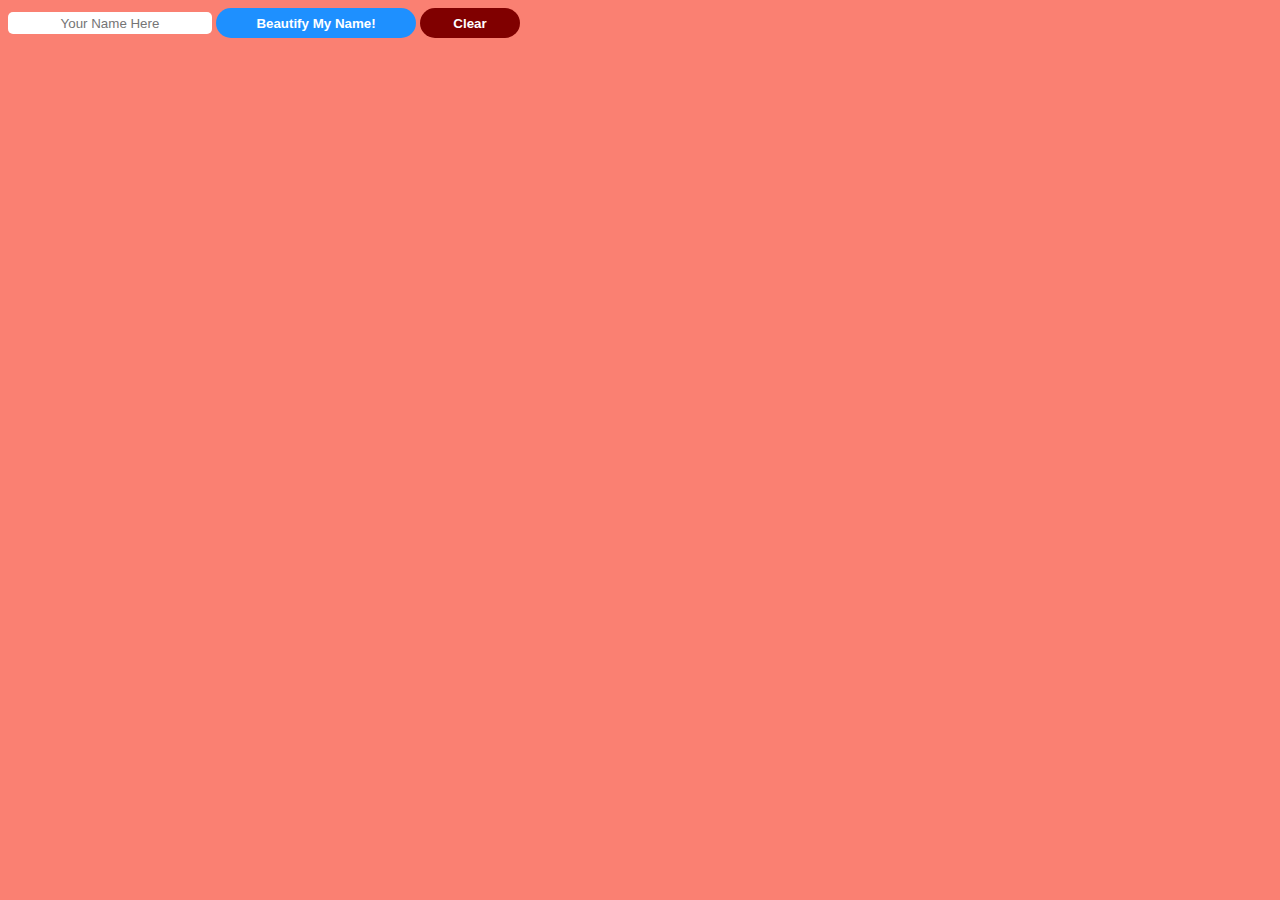
<file: FOR FUN - CREATIVE/BEAUTIFY YOUR NAME/index.html>
<!DOCTYPE html>
<html>

<head>
    <title>BEAUTIFY YOUR NAME</title>
    <link href="https://fonts.googleapis.com/css?family=Charmonman" rel="stylesheet">
    <link rel="stylesheet" href="styles.css" type="text/css">
    <script type="text/javascript" src="script.js"></script>
</head>

<body>

    <input id="newName" placeholder="Your Name Here">
    <button onclick="beautifyName()">Beautify My Name!</button>
    <button class="clear" onclick="clearPage()">Clear</button>

    <div id="displayName"></div>

</body>

</html>
</file>
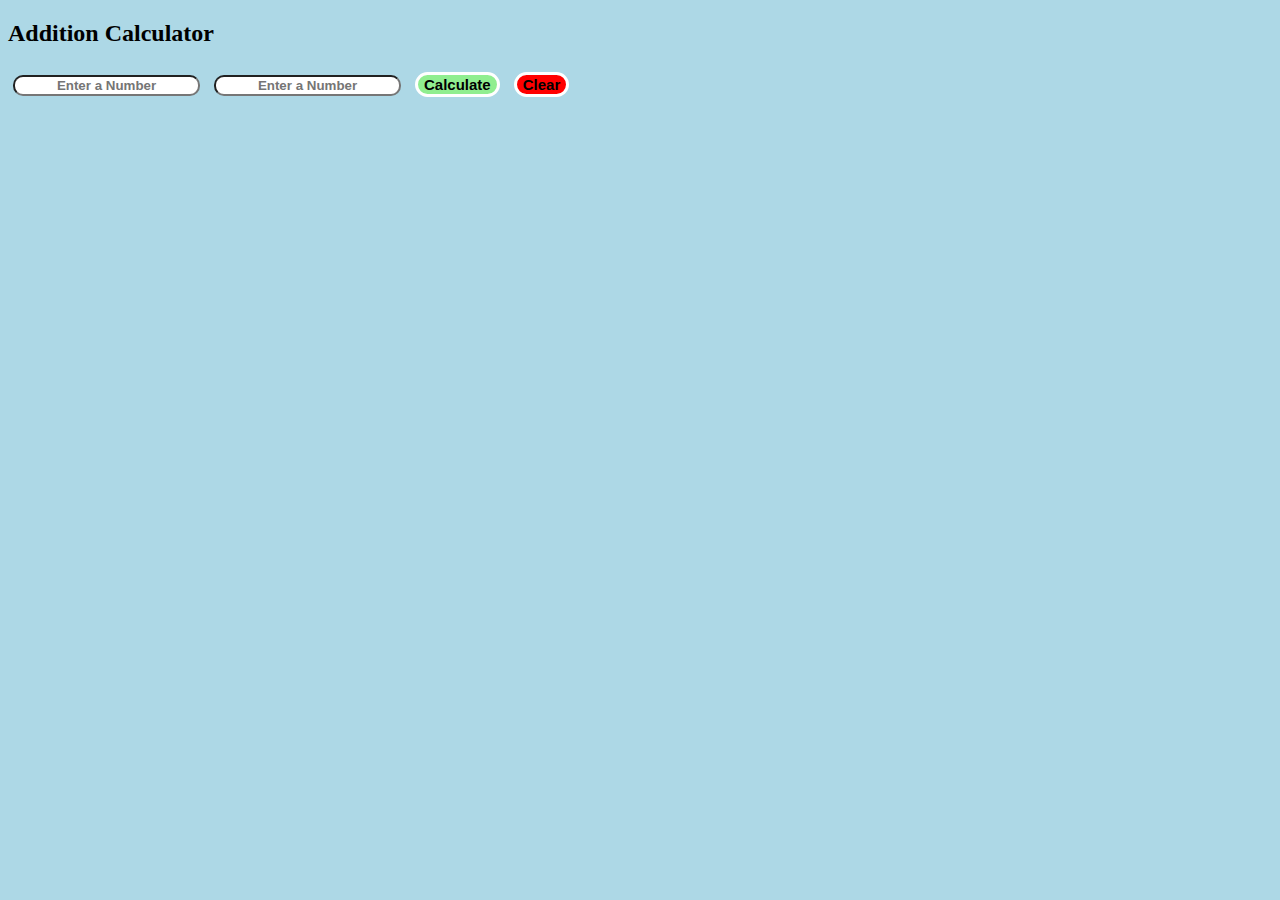
<file: FOR FUN - CREATIVE/CALCULATOR (BASIC)/index.html>
<!DOCTYPE html>
<html>

<head>
    <title>CALCULATOR (BASIC)</title>
    <link rel="stylesheet" href="styles.css" type="text/css">
    <script type="text/javascript" src="script.js"></script>
</head>

<body>

    <h2>Addition Calculator</h2>
    <input placeholder="Enter a Number" id="numOne" type="text">
    <input placeholder="Enter a Number" id="numTwo" type="text">
    <button class="submit" onclick="runCalc()" type="submit">Calculate</button>
    <button class="clear" onclick="clear()">Clear</button>
    <div class="calcResult" id="answer"></div>

</body>

</html>
</file>
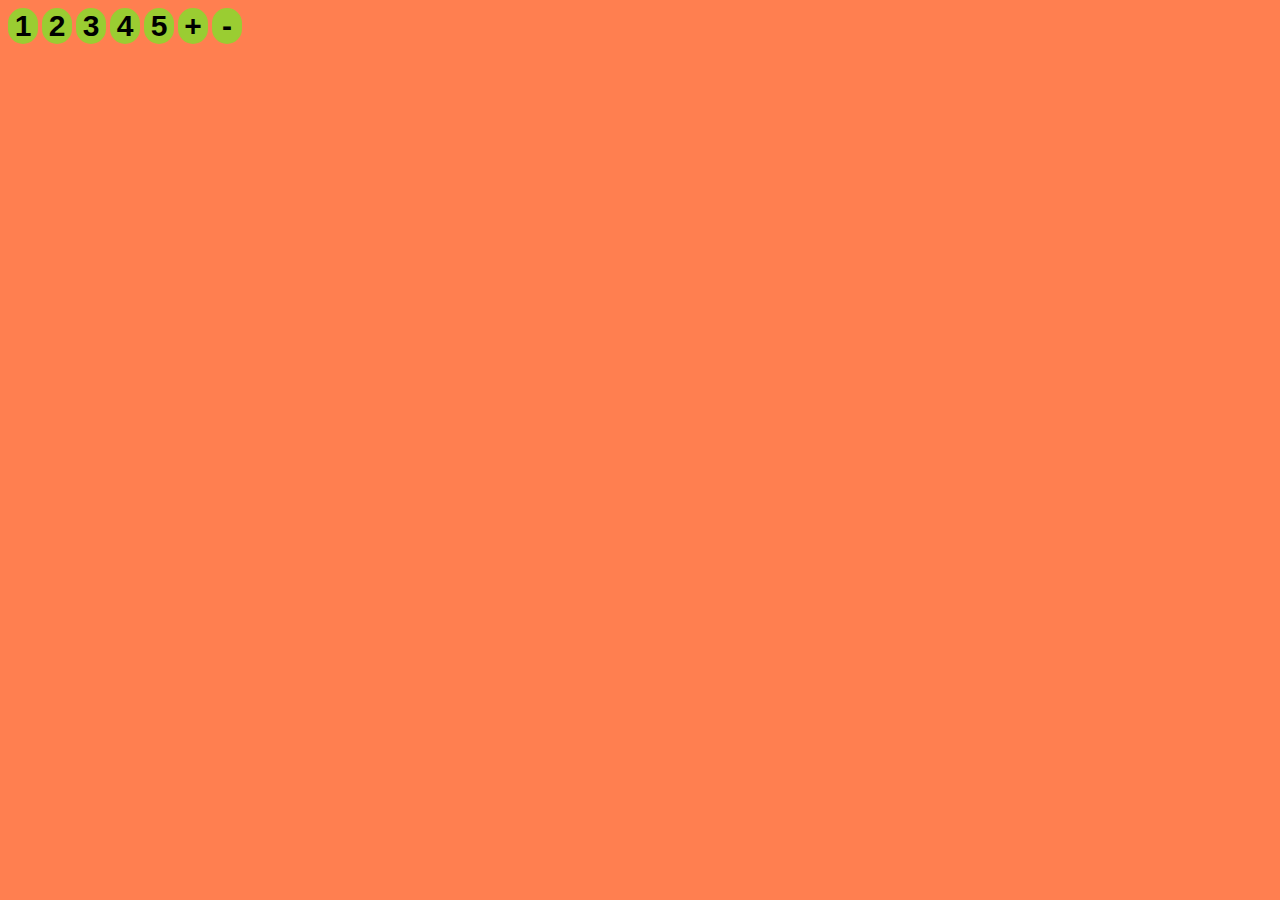
<file: FOR FUN - CREATIVE/CALCULATOR (Buttons)/index.html>
<!DOCTYPE html>
<html>
<head>
<title>CALCULATOR</title>
<link rel="stylesheet" type="text/css" href="styles.css">
<script src="script.js"></script>
</head>
<body>
<div class="container">
<input type="button" value="1">
<input type="button" value="2">
<input type="button" value="3">
<input type="button" value="4">
<input type="button" value="5">
<input type="button" value="+">
<input type="button" value="-">
</div>
<div id="outcome"></div>

</body>
</html>
</file>
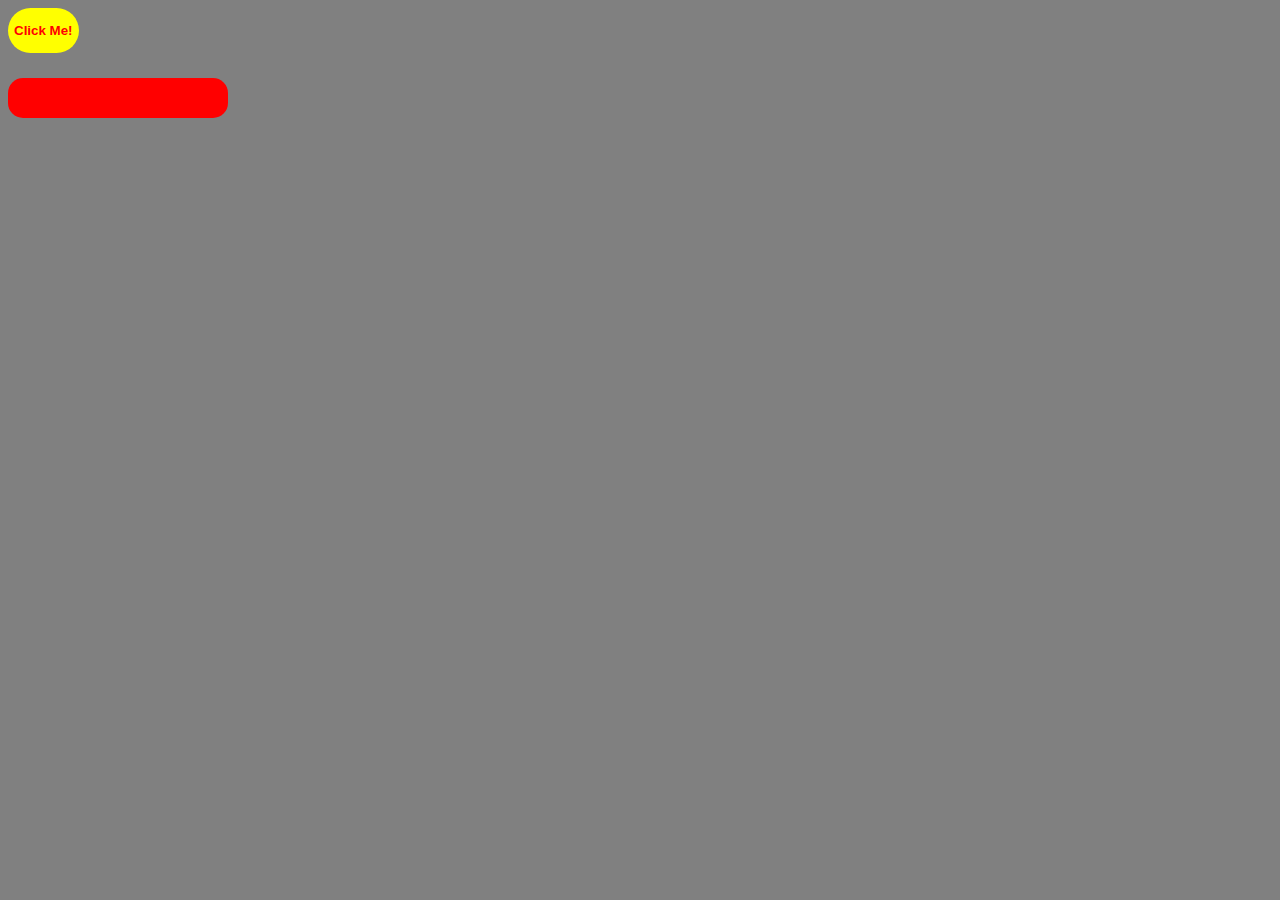
<file: first_event.html>
<!doctype html>
 <html>
    <head>
        <title>First Event</title>
        <script>
            function showCongratulations(theButtonClicked) {
            document.getElementById("result_display").innerHTML = "Congratulations, you did it!" + "<p>You got the page to update!</p>"
            theButtonClicked.innerHTML = "Click Me Again! I like this game!"
            }
        </script>
        <style>
body {
  background-color: gray;
  color: black;
}

button {
  background-color: yellow;
  border: none;
  border-radius: 35px;
  color: red;
  font-weight: bold;
  height: 45px;
}

section {
  background-color: red;
  color: yellow;
  width: 180px;
  padding: 20px;
  margin-top: 25px;
  border-radius: 15px;
}

        </style>
    </head>
    <body>
        <button onclick="showCongratulations(this)">Click Me!</button>
    <section id="result_display"></section>
</body>
</html>
</file>
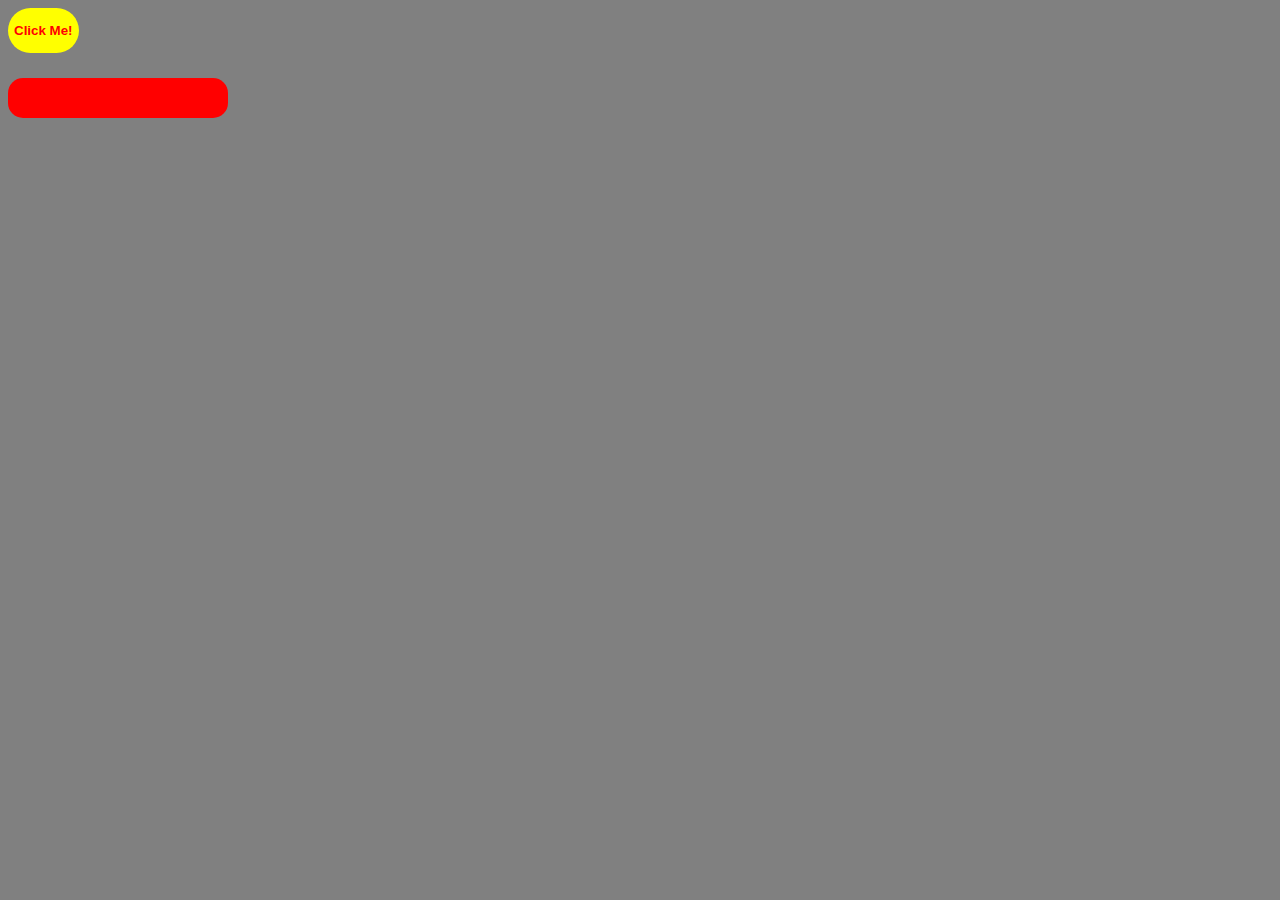
<file: FOR FUN - CREATIVE/first_event.html>
<!doctype html>
 <html>
    <head>
        <title>First Event</title>
        <script>
            function showCongratulations(theButtonClicked) {
            document.getElementById("result_display").innerHTML = "Congratulations, you did it!" + "<p>You got the page to update!</p>"
            theButtonClicked.innerHTML = "Click Me Again! I like this game!"
            }
        </script>
        <style>
body {
  background-color: gray;
  color: black;
}

button {
  background-color: yellow;
  border: none;
  border-radius: 35px;
  color: red;
  font-weight: bold;
  height: 45px;
}

section {
  background-color: red;
  color: yellow;
  width: 180px;
  padding: 20px;
  margin-top: 25px;
  border-radius: 15px;
}

        </style>
    </head>
    <body>
        <button onclick="showCongratulations(this)">Click Me!</button>
    <section id="result_display"></section>
</body>
</html>
</file>
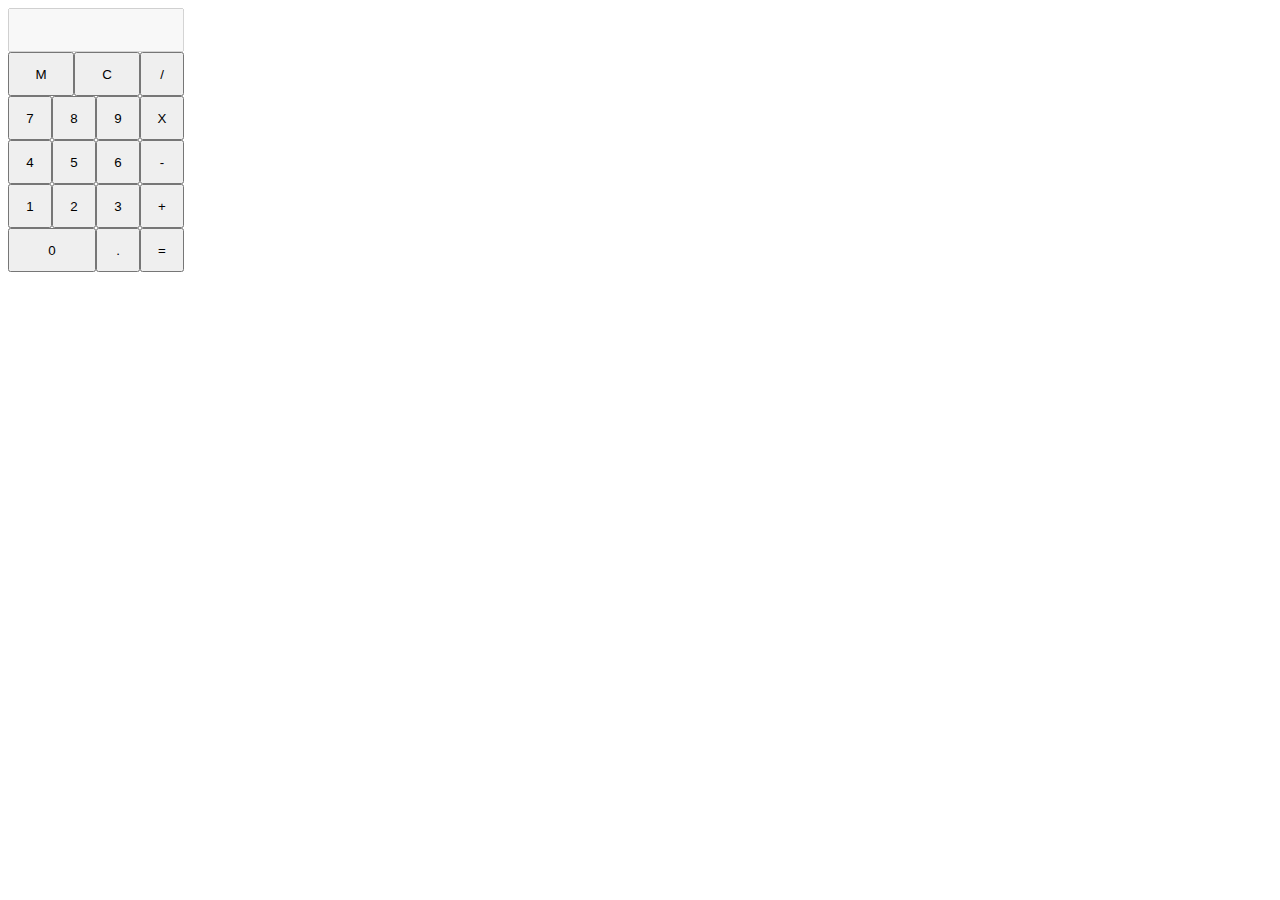
<file: CLASS WORK/calc/calc.html>
<!doctype html>
<html lang="en">

<head>
    <meta charset="utf-8">
    <title>Calc</title>
    <meta name="viewport" content="width=device-width, initial-scale=1">
    <link rel="stylesheet" href="calc.css">
    <script src="calc.js" defer></script>

</head>

<body>
    <div class="calcBody">
        <input type="text" id="calcInput" disabled>
        <div class="calcButtons">
            <button onclick="calculator.buttonClicked(this)" id="mem" class="span">M</button>
            <button onclick="calculator.buttonClicked(this)" id="clear" class="span">C</button>
            <button onclick="calculator.buttonClicked(this)" id="div">/</button>
            <button onclick="calculator.buttonClicked(this)" id="seven">7</button>
            <button onclick="calculator.buttonClicked(this)" id="eight">8</button>
            <button onclick="calculator.buttonClicked(this)" id="nine">9</button>
            <button onclick="calculator.buttonClicked(this)" id="multiply">X</button>
            <button onclick="calculator.buttonClicked(this)" id="four">4</button>
            <button onclick="calculator.buttonClicked(this)" id="five">5</button>
            <button onclick="calculator.buttonClicked(this)" id="six">6</button>
            <button onclick="calculator.buttonClicked(this)" id="subtract">-</button>
            <button onclick="calculator.buttonClicked(this)" id="one">1</button>
            <button onclick="calculator.buttonClicked(this)" id="two">2</button>
            <button onclick="calculator.buttonClicked(this)" id="three">3</button>
            <button onclick="calculator.buttonClicked(this)" id="plus">+</button>
            <button onclick="calculator.buttonClicked(this)" id="zero" class="span">0</button>
            <button onclick="calculator.buttonClicked(this)" id="decimal">.</button>
            <button onclick="calculator.buttonClicked(this)" id="equal">=</button>

        </div>
    </div>

</body>

</html>
</file>
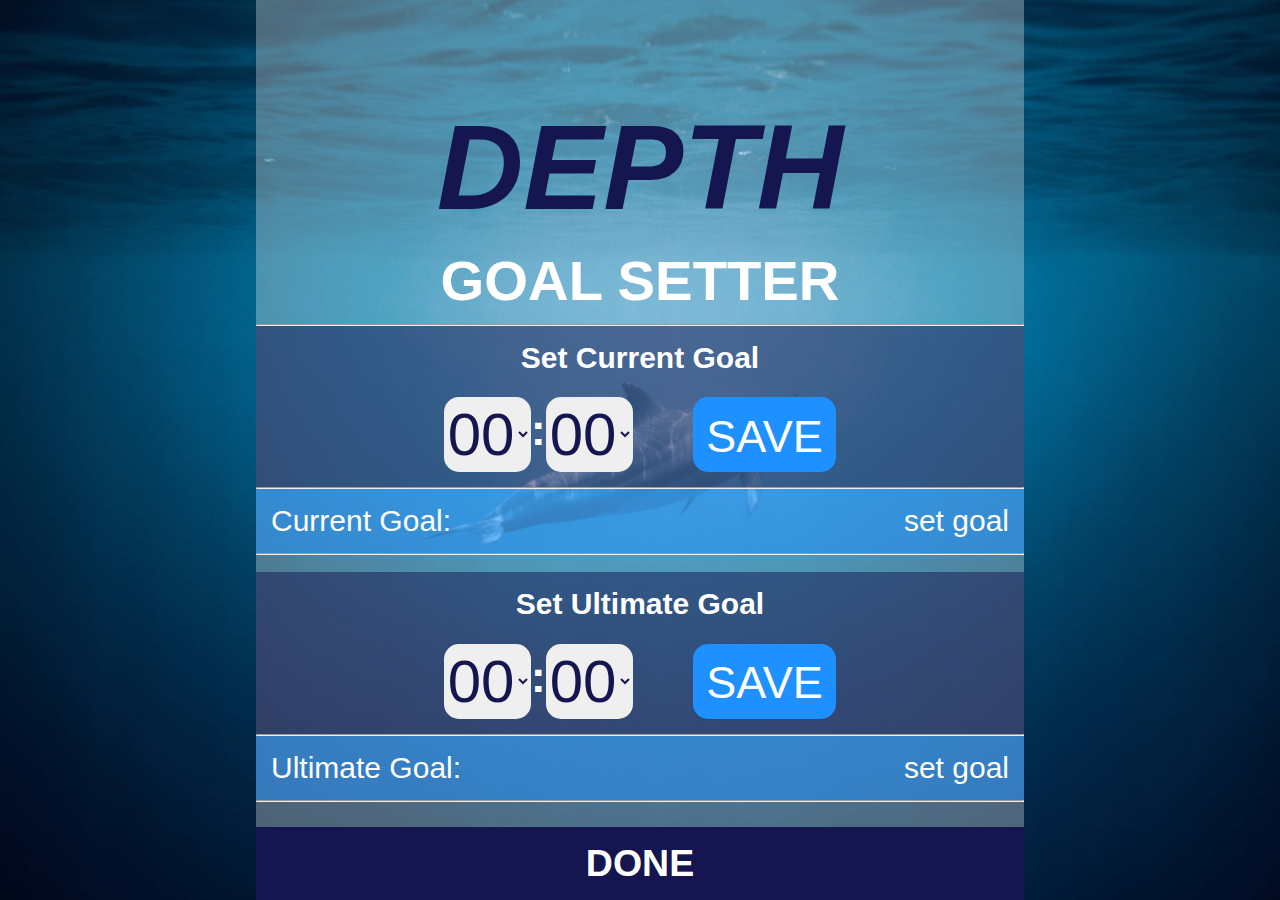
<file: DEPTH - FINAL PROJECT/goals/goals.html>
<!DOCTYPE html>
<html>

<head>
        <title>DEPTH GOALS</title>
        <link rel="stylesheet" type="text/css" href="goals.css">
        <meta name="HandheldFriendly" content="True">
        <meta name="MobileOptimized" content="320">
        <meta name="viewport" content="width=device-width, initial-scale=1.0">
</head>

<body>
        <div class="app-container">
                <div class="heading">
                        <h1>DEPTH</h1>
                </div>
                <div class="title">
                        <h2>GOAL SETTER</h2>
                </div>
                <hr>
                <div class="main-goal-container">
                        <div class="label">
                                <label>Set Current Goal</label>
                        </div>
                        <div class="goal-container">
                                        <div class="time-container">
                                <select id="goal-min">
                                        <option value="0">00</option>
                                        <option value="1">01</option>
                                        <option value="2">02</option>
                                        <option value="3">03</option>
                                        <option value="4">04</option>
                                        <option value="5">05</option>
                                        <option value="6">06</option>
                                        <option value="7">07</option>
                                        <option value="8">08</option>
                                        <option value="9">09</option>
                                        <option value="10">10</option>
                                </select>
                                <p class="colon">:</p>
                                <select id="goal-sec">
                                        <option value="0">00</option>
                                        <option value="5">05</option>
                                        <option value="10">10</option>
                                        <option value="15">15</option>
                                        <option value="20">20</option>
                                        <option value="25">25</option>
                                        <option value="30">30</option>
                                        <option value="35">35</option>
                                        <option value="40">40</option>
                                        <option value="45">45</option>
                                        <option value="50">50</option>
                                        <option value="55">55</option>
                                </select>
                                </div>
                        <button onClick="setGoal()">SAVE</button>
                </div>
                </div>
                <hr>
                <div class="goal-set-div">
                       <p class="display-goal">Current Goal:</p><p class="display-goal" id="current-goal">(please set goal)</p>
                </div>
                <hr>
                <br>
                <div class="main-goal-container">
                                <div class="label">
                                                <label>Set Ultimate Goal</label>
                                </div>
                        <div class="goal-container">
                                        <div class="time-container">
                                <select id="ultimate-goal-min">
                                        <option value="0">00</option>
                                        <option value="1">01</option>
                                        <option value="2">02</option>
                                        <option value="3">03</option>
                                        <option value="4">04</option>
                                        <option value="5">05</option>
                                        <option value="6">06</option>
                                        <option value="7">07</option>
                                        <option value="8">08</option>
                                        <option value="9">09</option>
                                        <option value="10">10</option>
                                </select>
                                <p class="colon">:</p>
                                <select id="ultimate-goal-sec">
                                        <option value="0">00</option>
                                        <option value="5">05</option>
                                        <option value="10">10</option>
                                        <option value="15">15</option>
                                        <option value="20">20</option>
                                        <option value="25">25</option>
                                        <option value="30">30</option>
                                        <option value="35">35</option>
                                        <option value="40">40</option>
                                        <option value="45">45</option>
                                        <option value="50">50</option>
                                        <option value="55">55</option>
                                </select>
                        </div>
                        <button onClick="setUltimateGoal()">SAVE</button>
                </div>
                </div>
                <hr>
                <div class="goal-set-div">
                        <p class="display-goal">Ultimate Goal:</p><p class="display-goal" id="ultimate-goal">(please set goal)</p>
                 </div>
                <hr>
                <div class="back">
                        <a class="back-anchor" href="../index.html">DONE</a>
                </div>
        </div>

        <script src="goals.js"></script>
</body>

</html>
</file>
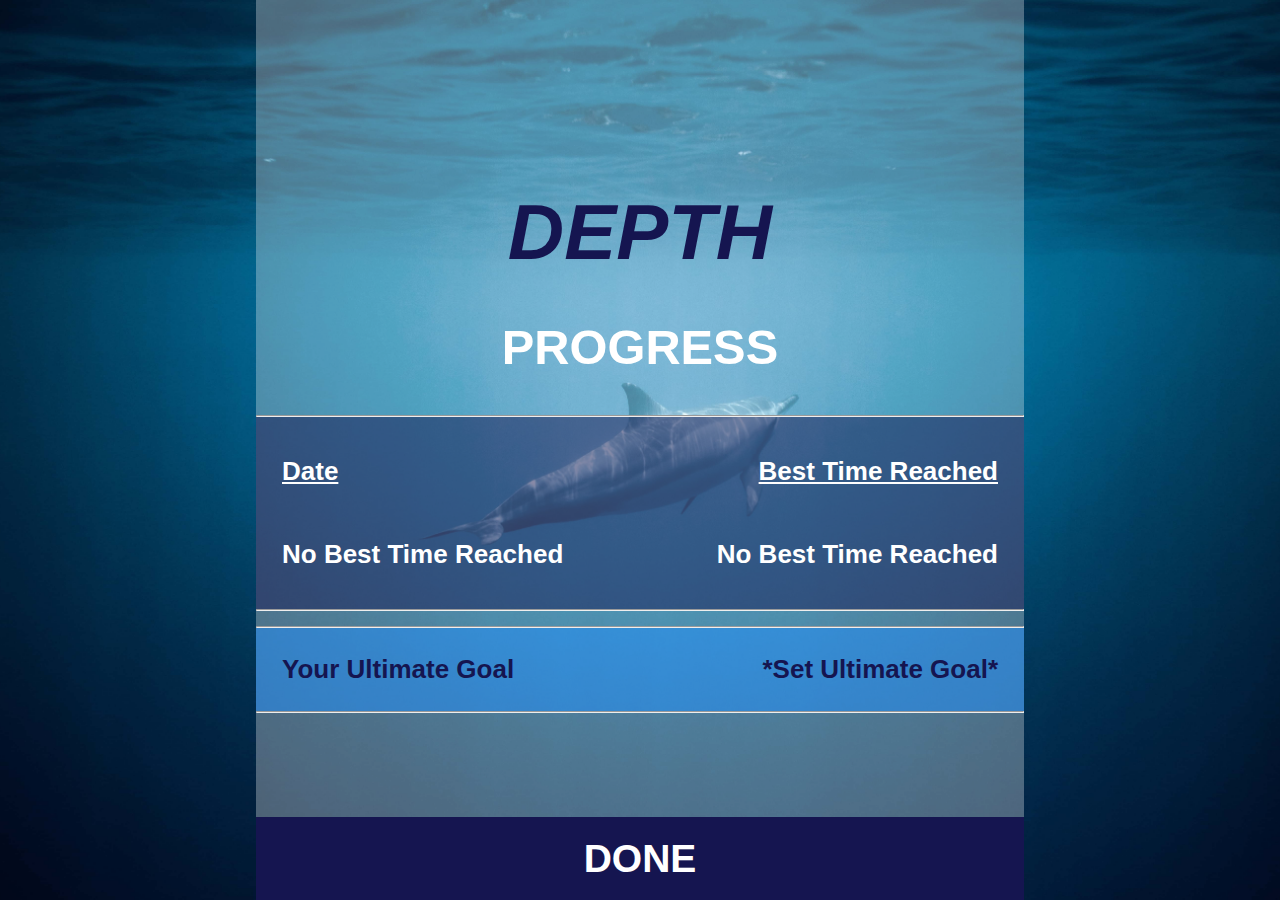
<file: DEPTH - FINAL PROJECT/progress/progress.html>
<!DOCTYPE html>
<html>

<head>
        <title>DEPTH PROGRESS</title>
        <link rel="stylesheet" type="text/css" href="progress.css">
        <meta name="HandheldFriendly" content="True">
        <meta name="MobileOptimized" content="320">
        <meta name="viewport" content="width=device-width, initial-scale=1.0">
</head>

<body>

        <div class="app-container">
                <div class="heading">
                        <h1>DEPTH</h1>
                </div>
                <div class="title">
                        <h2>PROGRESS</h2>
                </div>
                <hr>
                <div class="best-times">
                <ul>
                        <li><p class="date-title">Date</p><p class="time-title">Best Time Reached</p></li>
                        <li><p id="best-date"></p><p id="best-time"></p></li>
                </ul>
                
                        <output id=#best-times></output>
                </div>
                <hr>
                <br>
                <hr>
                <div class="ultimate-goal-area">
                        <p class="ultimate-goal-title">Your Ultimate Goal</p>
                        <p class="ultimate-goal" id="ultimate-goal">(set ultimate goal)</p>
                </div>
                <hr>
                <div class="back">
                        <a class="back-anchor" href="../index.html">DONE</a>
                </div>

        
        </div>
      
        <script src="progress.js"></script>
</body>

</html>
</file>
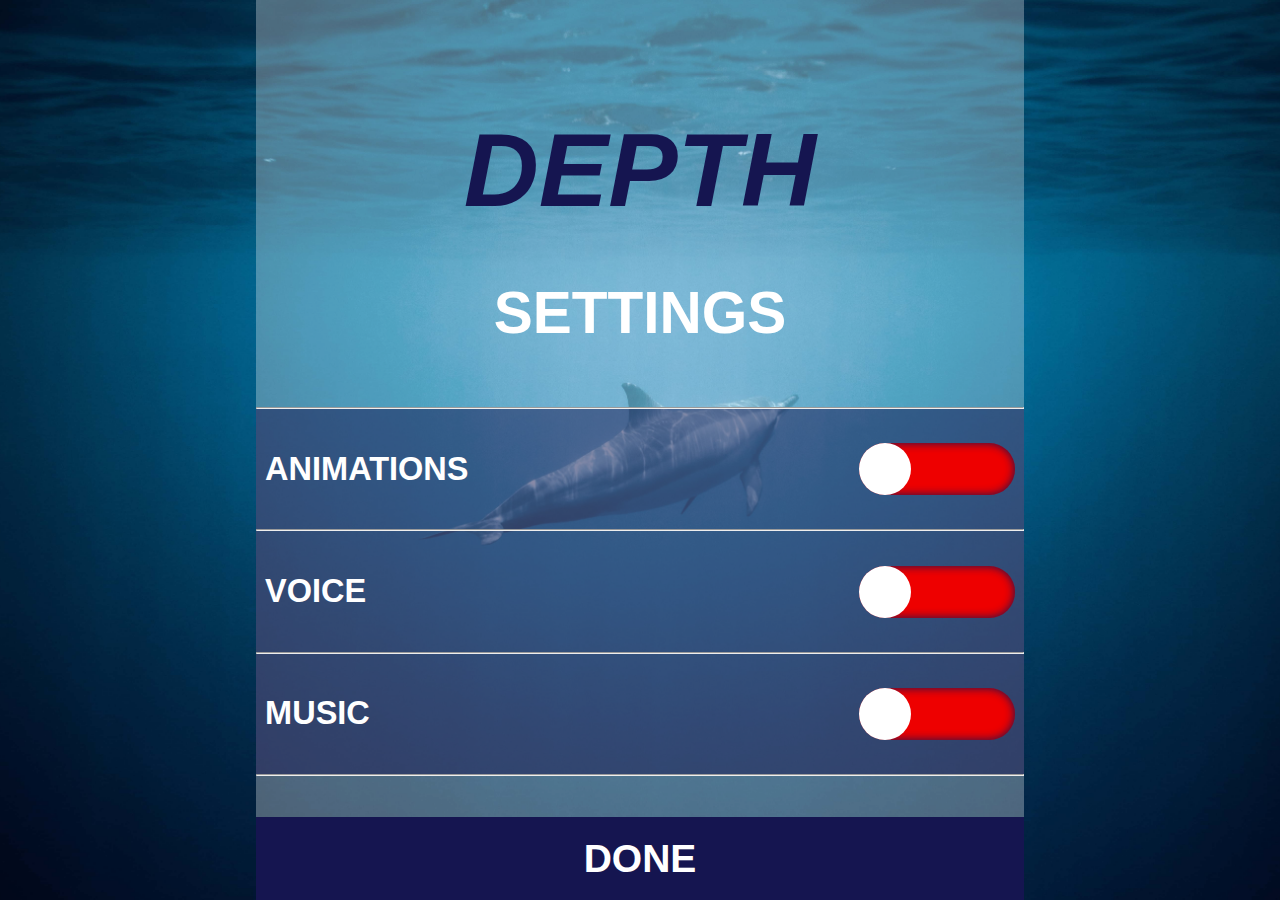
<file: DEPTH - FINAL PROJECT/settings/settings.html>
<!DOCTYPE html>
<html>

<head>
  <title>DEPTH SETTINGS</title>
  <link rel="stylesheet" type="text/css" href="settings.css">
  <meta name="HandheldFriendly" content="True">
  <meta name="MobileOptimized" content="320">
  <meta name="viewport" content="width=device-width, initial-scale=1.0">
</head>

<body>
    <div class="app-container">
      <div class="heading">
        <h1>DEPTH</h1>
      </div>
      <div class="title">
        <h2>SETTINGS</h2>
      </div>
            <ul>
              <hr>
                <li class="options">
                  <p>ANIMATIONS</p>
                  <div class="toggle">
                    <input type="checkbox" class="toggle__checkbox" id="animations">
                    <div class="toggle__switch"></div>
                  </div>
                </li>
                <hr>
                <li class="options">
                  <p>VOICE</p>
                  <div class="toggle">
                    <input type="checkbox" class="toggle__checkbox" id="voice">
                    <div class="toggle__switch"></div>
                  </div>
                </li>
                <hr>
                <li class="options">
                  <p>MUSIC</p>
                  <div class="toggle">
                    <input type="checkbox" class="toggle__checkbox" id="music">
                    <div class="toggle__switch"></div>
                  </div>
                </li>
                <hr>
              </ul>
              
          <div class="back">
            <a class="back-anchor" href="../index.html">DONE</a>
          </div>
        
    </div>

    <script src="settings.js"></script>
</body>

</html>
</file>
<file: FOR FUN - CREATIVE/BEAUTIFY YOUR NAME/styles.css>
html {
  background-color: salmon;
}

button {
  background-color: dodgerblue;
  color: white;
  border: none;
  border-radius: 15px;
  height: 30px;
  width: 200px;
  font-weight: bold;
}

button:hover {
  background-color: white;
  color: dodgerblue;
}

button:active {
  background-color: yellow;
  color: navy;
}

button.clear {
  background-color:maroon;
  color: white;
  border: none;
  border-radius: 15px;
  height: 30px;
  width: 100px;
  font-weight: bold;
}

button.clear:hover {
  background-color: white;
  color: maroon;
}

button:active {
  background-color: yellow;
  color: navy;
}

div {
  height: 100%;
  width: 100%;
  color: black;
  font-weight: bold;
  font-size: 100px;
  font-family: 'Charmonman', cursive;
  text-align: center;
  margin-top: 100px;
}

input {
  width: 200px;
  border: none;
  border-radius: 5px;
  height: 20px;
  text-align: center;
}
</file>
<file: FOR FUN - CREATIVE/CALCULATOR (BASIC)/styles.css>
html {
    background-color: lightblue;
}

body {
    display: block;
}

button {
    border-radius: 15px;
    font-weight: bold;
    font-size: 15px;
    margin: 5px;
}

button.submit {
    border: 3px white solid;
    background-color: lightgreen;
    color: black;
}
button.clear {
    border: 3px white solid;
    background-color: red;
    color: black;
}

button.submit:hover {
    border: 3px lightgreen solid;
    background-color: white;
    color: black;
}
button.clear:hover {
    border: 3px red solid;
    background-color: white;
    color: black;
}

input {
    text-align: center;
    border-radius: 10px;
    margin: 5px;
    font-weight: bold;
}

div.calcResult {
    font-weight: bold;
    font-size: 100px;
    font-family: Georgia, 'Times New Roman', Times, serif;
    color: red;
    text-align: center;
    width: 100%;
}

p {
    font-weight: bold;
    font-size: 50px;
    font-family: Georgia, 'Times New Roman', Times, serif;
    margin: 0px 0px 0px 68px;
}
</file>
<file: FOR FUN - CREATIVE/CALCULATOR (Buttons)/styles.css>
html {
    background-color: coral;
}

input[type=button] {
    border: none;
    border-radius: 15px;
    background-color: yellowgreen;
    color: black;
    font-size: 30px;
    font-weight: bold;
    width: 30px;
}
</file>
<file: CLASS WORK/calc/calc.css>
:root {
  --buttonWidth: 44px;
  --width: calc(var(--buttonWidth) * 4);
}
* {
  box-sizing: border-box;
}
.calcBody {
  max-width: var(--width);
}
.calcBody > input {
  width: 100%;
  height: var(--buttonWidth);
  font-size: calc(var(--buttonWidth) * 0.8);
}
.calcButtons {
  display: flex;
  flex-wrap: wrap;
}
.calcButtons button {
  margin: 0;
  width: var(--buttonWidth);
  height: var(--buttonWidth);
}
button.span {
  flex: 1 0 calc(var(--buttonWidth) * 1.4);
}
</file>
<file: DEPTH - FINAL PROJECT/goals/goals.css>
*,*:before,*:after{
    box-sizing:border-box;
  }

body {
    display: flex;
    justify-content: center;
    align-items: center;
    margin: 0;
    height: 100vh;
    background-image: url("../images/background.jpg");
    background-color:rgb(21, 21, 80);
    background-size: cover;
    background-position: center;
    background-repeat: no-repeat;
    font-family: sans-serif;
    font-size: 10px;
}

.app-container {
  position: relative;
  display: flex;
  flex-flow: column nowrap;
  justify-content: center;
  align-items: center;
  background-color: rgba(255, 255, 255, 0.3);
  width: 90vw;
  height: 100vh;
  max-width: 768px;
  max-height: 1024px;
}

.heading {
  font-size: 4em;
  font-weight: bold;
  text-align: center;
  color: rgb(21, 21, 80);
  font-style: italic;
}

h1 {
    margin:0;
  }

h2 {
    margin-top: .2em;
    margin-bottom: .2em;
  }

hr {
    width: 100%;
    margin: 0;
  }

  .title {
    display: flex;
    justify-content: center;
    text-align: center;
    font-size: 2.5em;
    font-weight: bold;
    color: #fff;
}

.goal-set-div {
    display: flex;
    flex-direction: row;
    flex-wrap: nowrap;
    justify-content: space-between;
    width: 100%;
    padding-left: 1em;
    padding-right: 1em;
    background-color: rgba(30,144,255, .5);
    padding: 1em;
}

.display-goal {
    color: white;
    font-size: 2em;
    margin: 0;
}

#goal-min, #goal-sec, #ultimate-goal-min, #ultimate-goal-sec {
    font-size: 4em;
    color: rgb(21, 21, 80);
    border: none;
    border-radius: 15px;
}

#goal-sec, #ultimate-goal-sec {
    margin-right: 1em;
}

.main-goal-container {
    display: flex;
    flex-direction: column;
    justify-content: center;
    width: 100%;
    padding: 1em;
    background-color: rgba(21, 21, 80, 0.5);
}

.label {
    padding-bottom: 1.5em;
    text-align: center;
}

label {
    color: white;
    font-size: 2em;
    font-weight: bold;
}

.goal-container {
    display: flex;
    flex-direction: row;
    justify-content: center;
    height: 5em;
}

.time-container {
    display: flex;
}

.colon {
    color: white;
    font-weight: bold;
    font-size: 3em;
    margin-top: .15em;
    margin-bottom: 0em;
}

button {
    border-radius: 15px;
    font-size: 3em;
    padding: .3em;
    color:white;
    background-color:dodgerblue;
    border: none;
}

button:hover {
    background-color:rgb(21, 21, 80);
    border: .05em dodgerblue solid;
}

.back {
    position: absolute;
    bottom: 0;
    text-align: center;
    width: 100%;
  }
  
  .back-anchor {
    display: flex;
    justify-content: center;
    align-items: center;
    background-color: rgb(21, 21, 80);
    border-top: .02em dodgerblue;
    border-right: .02em dodgerblue;
    border-left: .02em dodgerblue;
    font-size: 2.5em;
    font-weight: bold;
    text-decoration: none;
    color: white;
    padding: 0.4em;
  }
  
  .back-anchor:hover {
    color: rgb(21, 21, 80);
    background-color: white;
    border-top: .02em rgb(21, 21, 80);
    border-right: .02em rgb(21, 21, 80);
    border-left: .02em rgb(21, 21, 80);
  }

  @media (min-width: 500px) {
    body {
        font-size: 12px;
    }
  }

  @media (min-width: 768px) {
    body {
        font-size: 15px;
    }
  }
</file>
<file: DEPTH - FINAL PROJECT/progress/progress.css>
*,*:before,*:after{
    box-sizing:border-box;
  }

body {
    display: flex;
    justify-content: center;
    align-items: center;
    margin: 0;
    height: 100vh;
    background-image: url("../images/background.jpg");
    background-color:rgb(21, 21, 80);
    background-size: cover;
    background-position: center;
    background-repeat: no-repeat;
    font-family: sans-serif;
    font-size: 10px;
}

.app-container {
  position: relative;
  display: flex;
  flex-flow: column nowrap;
  justify-content: center;
  align-items: center;
  background-color: rgba(255, 255, 255, 0.3);
  width: 90vw;
  height: 100vh;
  max-width: 768px;
  max-height: 1024px;
}

.heading {
  font-size: 3em;
  font-weight: bold;
  text-align: center;
  color: rgb(21, 21, 80);
  font-style: italic;
}

h1 {
    margin:0;
  }

  .title {
    display: flex;
    justify-content: center;
    text-align: center;
    font-size: 2.5em;
    font-weight: bold;
    color: #fff; 
}


hr {
  width: 100%;
  margin:0;
}

.best-times {
  display: flex;
  flex-direction: column;
  width: 100%;
  background-color: rgba(21, 21, 80, .5);
}

ul {
  list-style-type: none;
  width: 100%;
  padding-left: 2em;
  padding-right: 2em;
}

li {
  display: flex;
  flex-direction: row;
  flex-wrap: nowrap;
  justify-content: space-between;
  width: 100%;
}

.date-title, .time-title {
  font-size: 2em;
  color: white;
  font-weight: bold;
  text-decoration: underline;
}

#best-date, #best-time {
  font-size: 2em;
  color: white;
  font-weight: bold;
}

.ultimate-goal-area {
  display: flex;
  flex-direction: row;
  justify-content: space-between;
  width: 100%;
  padding-left: 2em;
  padding-right: 2em;
  background-color: rgba(30,144,255, .5);
}

.ultimate-goal-title, .ultimate-goal {
  font-size: 2em;
  color: rgb(21, 21, 80);
  font-weight: bold;
}

.back {
  position: absolute;
  bottom: 0;
  text-align: center;
  width: 100%;
}

.back-anchor {
  display: flex;
  justify-content: center;
  align-items: center;
  background-color: rgb(21, 21, 80);
  border-top: .02em dodgerblue;
  border-right: .02em dodgerblue;
  border-left: .02em dodgerblue;
  font-size: 3em;
  font-weight: bold;
  text-decoration: none;
  color: white;
  padding: 0.5em;
}

.back-anchor:hover {
  color: rgb(21, 21, 80);
  background-color: white;
  border-top: .02em rgb(21, 21, 80);
  border-right: .02em rgb(21, 21, 80);
  border-left: .02em rgb(21, 21, 80);
}

@media (max-width: 499px) {
  .main-goal-container {
    flex-direction: column;
}
  .goal-container {
    padding-top: 1em;
    padding-bottom: 1em;
  }
}

@media (min-width: 500px) {
  body {
      font-size: 12px;
  }
}

@media (min-width: 768px) {
  body {
      font-size: 13px;
  }
}
</file>
<file: DEPTH - FINAL PROJECT/settings/settings.css>
*,*:before,*:after{
    box-sizing:border-box;
  }

body {
    display: flex;
    justify-content: center;
    align-items: center;
    margin: 0;
    height: 100vh;
    background-image: url("../images/background.jpg");
    background-color:rgb(21, 21, 80);
    background-size: cover;
    background-position: center;
    background-repeat: no-repeat;
    font-family: sans-serif;
    font-size: 10px;
}

.app-container {
  position: relative;
  display: flex;
  flex-flow: column nowrap;
  justify-content: center;
  align-items: center;
  background-color: rgba(255, 255, 255, 0.3);
  width: 90vw;
  height: 100vh;
  max-width: 768px;
  max-height: 1024px;
}

.heading {
  font-size: 4em;
  font-weight: bold;
  text-align: center;
  color: rgb(21, 21, 80);
  font-style: italic;
}

h1 {
  margin:0;
}

.title {
    display: flex;
    justify-content: center;
    text-align: center;
    font-size: 3em;
    font-weight: bold;
    color: #fff;
}

ul {
  display: flex;
  flex-direction: column;
  justify-content: space-between;
  list-style-type:none;
  padding: 0px;
  width: 100%;
  background-color: rgba(21, 21, 80, .5);
  }

.options {
  display: flex;
  flex-direction: row;
  justify-content: space-between;
  align-items: center;
  padding: .7em;
}

hr {
  width: 100%;
  margin: 0px;
}

p {
  font-size: 2.5em;
  font-weight: bold;
  color:white;
}

.toggle {
  position: relative;
  display: inline-block;
  width: 12em;
  height: 4em;
}

.toggle__checkbox {
  position: absolute;
  z-index: 1;
  top: 0;
  left: 0;
  width: 100%;
  height: 100%;
  opacity: 0.00001;
  cursor: pointer;
}

.toggle__switch {
  height: 100%;
  width: 100%;
  border-radius: 130px;
  background-color: #e00;
  box-shadow: inset 0 0 10px  rgb(21, 21, 80);
  transition: background-color 0.3s linear;
}

.toggle__switch:before {
  content: "";
  position: absolute;
  top: 0;
  left: 0;
  display: inline-block;
  width: 4em;
  height: 4em;
  border-radius: 50%;
  background-color: white;
  transition: transform 0.2s linear;
}

.toggle__checkbox:checked + .toggle__switch {
  background-color: dodgerblue;
}

.toggle__checkbox:checked ~ .toggle__switch:before {
  transform: translateX(200%);
}

.back {
  position: absolute;
  bottom: 0;
  text-align: center;
  width: 100%;
}

.back-anchor {
  display: flex;
  justify-content: center;
  align-items: center;
  background-color: rgb(21, 21, 80);
  border-top: .02em dodgerblue;
  border-right: .02em dodgerblue;
  border-left: .02em dodgerblue;
  font-size: 3em;
  font-weight: bold;
  text-decoration: none;
  color: white;
  padding: 0.5em;
}

.back-anchor:hover {
  color: rgb(21, 21, 80);
  background-color: white;
  border-top: .02em rgb(21, 21, 80);
  border-right: .02em rgb(21, 21, 80);
  border-left: .02em rgb(21, 21, 80);
}

@media (min-width: 500px) {
  body {
      font-size: 12px;
  }
}

@media (min-width: 768px) {
  body {
      font-size: 13px;
  }
}
</file>
